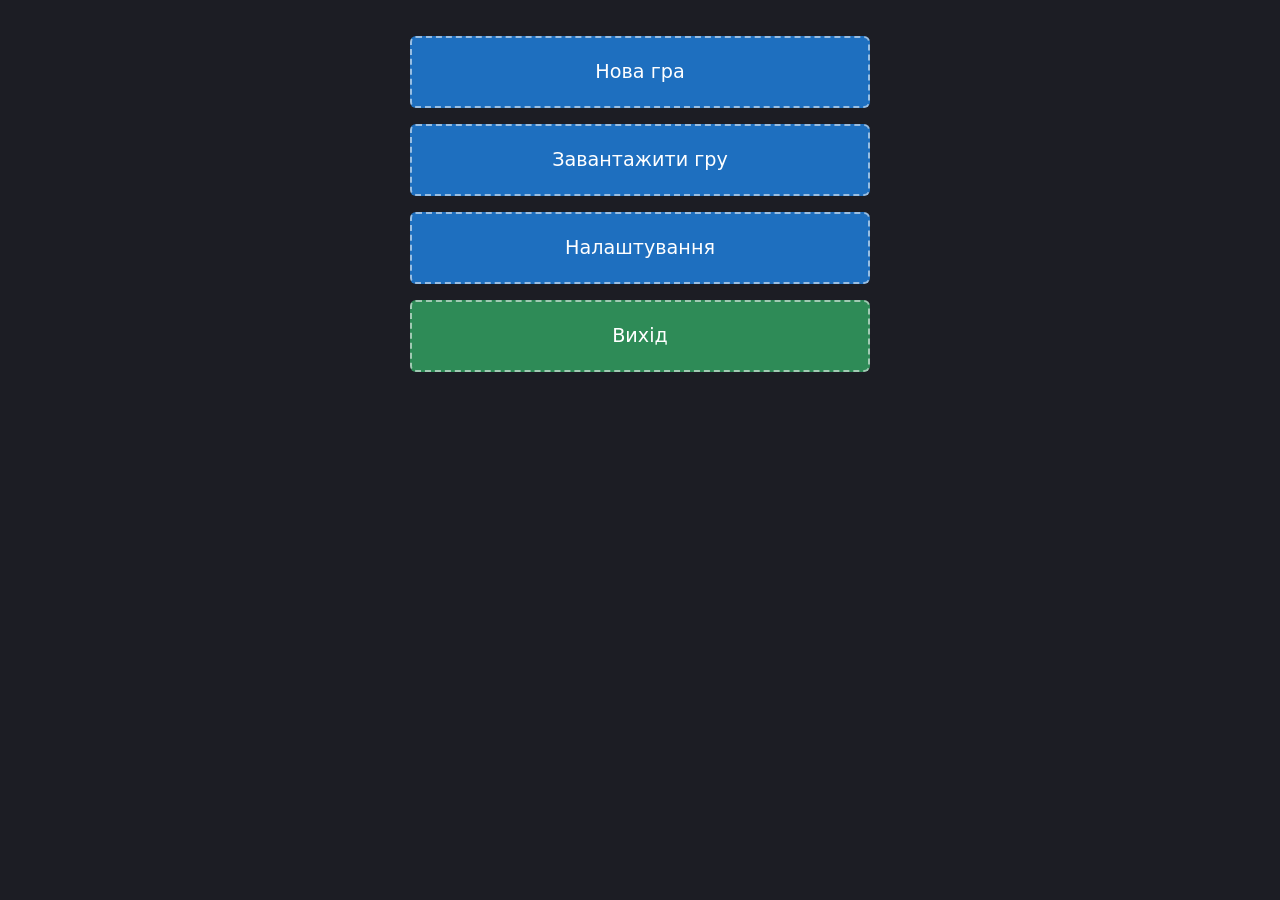
<file: index.html>
<!DOCTYPE html>
<html lang="uk">
<head>
  <meta charset="UTF-8">
  <meta name="viewport" content="width=device-width, initial-scale=1.0, viewport-fit=cover">
  <title>RPG Game — Головне меню</title>
  <link rel="stylesheet" href="assets/css/main.css">
  <meta name="theme-color" content="#1c1d24">
  <link rel="manifest" href="manifest.webmanifest">
  <link rel="icon" type="image/png" href="assets/icons/favicon.png">
  <link rel="apple-touch-icon" href="assets/icons/apple-touch-icon.png">
  <script src="assets/js/pwa.js" defer></script>
</head>
<body data-page="index">

  <main>
    <nav class="menu">
      <a class="wf wf-link" href="pages/new-game.html">Нова гра</a>
      <a class="wf wf-link" href="pages/load.html">Завантажити гру</a>
      <a class="wf wf-link" href="pages/settings.html?from=index">Налаштування</a>
      <!-- Браузер не дозволяє закрити вкладку «силою», тому спершу вікно підтвердження (menu.js) -->
      <button class="wf wf-button" id="exit-btn" type="button">Вихід</button>
    </nav>

    <dialog id="exit-dialog">
      <p id="exit-text">Вийти з гри?</p>
      <div class="dialog-actions" id="exit-actions">
        <button class="wf wf-button" id="exit-yes" type="button">Так, вийти</button>
        <button class="wf wf-link" id="exit-no" type="button">Ні, залишитись</button>
      </div>
    </dialog>
  </main>

  <script src="assets/js/menu.js" defer></script>
</body>
</html>
</file>
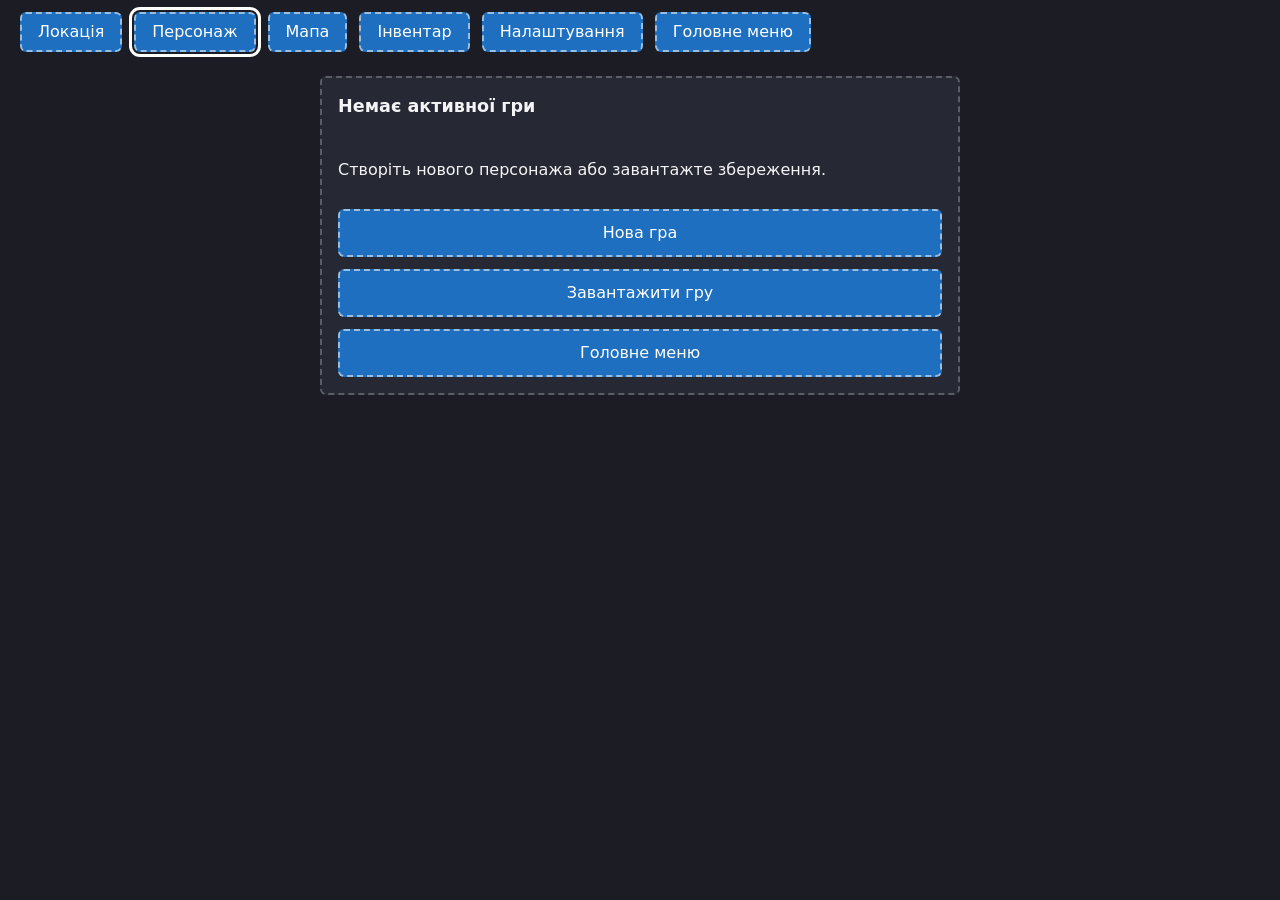
<file: pages/character.html>
<!DOCTYPE html>
<html lang="uk">
<head>
  <meta charset="UTF-8">
  <meta name="viewport" content="width=device-width, initial-scale=1.0, viewport-fit=cover">
  <title>Персонаж</title>
  <link rel="stylesheet" href="../assets/css/main.css">
  <link rel="stylesheet" href="../assets/css/game.css">
  <meta name="theme-color" content="#1c1d24">
  <link rel="manifest" href="../manifest.webmanifest">
  <link rel="icon" type="image/png" href="../assets/icons/favicon.png">
  <link rel="apple-touch-icon" href="../assets/icons/apple-touch-icon.png">
  <script src="../assets/js/pwa.js" defer></script>
</head>
<body data-page="character">

  <header>
    <nav>
      <a class="wf wf-link" href="game.html">Локація</a>
      <a class="wf wf-link" href="character.html" aria-current="page">Персонаж</a>
      <a class="wf wf-link" href="maps.html">Мапа</a>
      <a class="wf wf-link" href="inventory.html">Інвентар</a>
      <a class="wf wf-link" href="settings.html?from=character">Налаштування</a>
      <a class="wf wf-link" href="../index.html">Головне меню</a>
    </nav>
  </header>

  <main>
    <!-- Герої групи: атрибути, характеристики й спорядження кожного окремо -->
    <div class="row member-tabs" id="member-tabs" hidden></div>
    <div class="row">

      <section class="stack" style="flex:0 1 300px">
        <figure class="pic">
          <span id="hero-img" class="hero-sprite" role="img" aria-label="Персонаж"></span>
          <figcaption id="hero-name">Персонаж</figcaption>
        </figure>
        <div class="stats">
          <div class="bar bar-hp" id="hero-hp" data-name="HP"><div class="bar-fill"></div><span class="bar-label">HP</span></div>
          <div class="bar bar-mp" id="hero-mp" data-name="MP"><div class="bar-fill"></div><span class="bar-label">MP</span></div>
          <div class="exp-row">
            <div class="bar bar-exp" id="hero-exp" data-name="EXP"><div class="bar-fill"></div><span class="bar-label">EXP</span></div>
            <div class="bar bar-lvl" id="hero-lvl">LVL 1</div>
          </div>
        </div>
      </section>

      <section class="stack" style="flex:2 1 400px">
        <div class="row">
          <div class="panel stack">
            <h2>Атрибути</h2>
            <div class="stat-list" id="attrs-list"></div>
          </div>
          <div class="panel stack">
            <h2>Характеристики</h2>
            <div class="stat-list" id="stats-list"></div>
          </div>
          <div class="panel stack">
            <h2>Розвиток</h2>
            <div class="stat-list" id="char-info"></div>
          </div>
        </div>

        <div class="panel stack">
          <h2>Спорядження</h2>
          <div class="equip-grid" id="equip-slots"></div>
          <a class="wf wf-link" href="inventory.html">Змінити спорядження</a>
        </div>

        <div class="panel stack">
          <h2>Володіння зброєю та навички</h2>
          <div class="stat-list" id="mastery-list"></div>
        </div>

        <a class="wf wf-link" href="game.html">Назад до локації</a>
      </section>
    </div>
  </main>

  <script src="../assets/js/core.js" defer></script>
  <script src="../assets/js/data/levels.js" defer></script>
  <script src="../assets/js/data/items.js" defer></script>
  <script src="../assets/js/data/classes.js" defer></script>
  <script src="../assets/js/stats.js" defer></script>
  <script src="../assets/js/data/enemies.js" defer></script>
  <script src="../assets/js/data/skills.js" defer></script>
  <script src="../assets/js/quests.js" defer></script>
  <script src="../assets/js/rarity.js" defer></script>
  <script src="../assets/js/save.js" defer></script>
  <script src="../assets/js/character.js" defer></script>
  <script src="../assets/js/party.js" defer></script>
  <script src="../assets/js/battle.js" defer></script>
  <script src="../assets/js/game.js" defer></script>
  <script src="../assets/js/menu.js" defer></script>
</body>
</html>
</file>
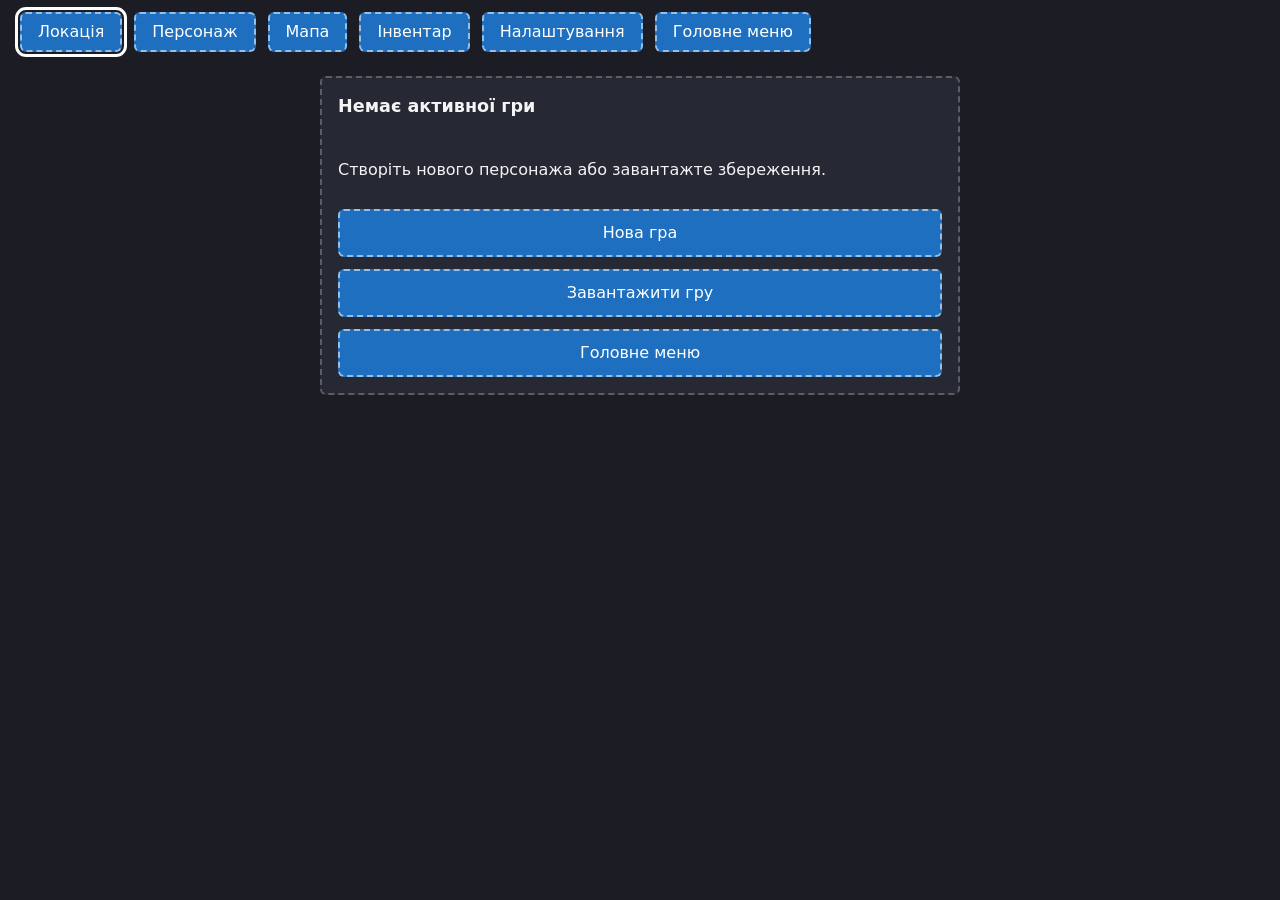
<file: pages/game.html>
<!DOCTYPE html>
<html lang="uk">
<head>
  <meta charset="UTF-8">
  <meta name="viewport" content="width=device-width, initial-scale=1.0, viewport-fit=cover">
  <title>Локація</title>
  <link rel="stylesheet" href="../assets/css/main.css">
  <link rel="stylesheet" href="../assets/css/game.css">
  <meta name="theme-color" content="#1c1d24">
  <link rel="manifest" href="../manifest.webmanifest">
  <link rel="icon" type="image/png" href="../assets/icons/favicon.png">
  <link rel="apple-touch-icon" href="../assets/icons/apple-touch-icon.png">
  <script src="../assets/js/pwa.js" defer></script>
</head>
<body data-page="game">

  <header>
    <nav>
      <a class="wf wf-link" href="game.html" aria-current="page">Локація</a>
      <a class="wf wf-link" href="character.html">Персонаж</a>
      <a class="wf wf-link" href="maps.html">Мапа</a>
      <a class="wf wf-link" href="inventory.html">Інвентар</a>
      <a class="wf wf-link" href="settings.html?from=game">Налаштування</a>
      <a class="wf wf-link" href="../index.html">Головне меню</a>
    </nav>
  </header>

  <main>
    <div class="battle">

      <!-- ЛІВА КОЛОНКА: персонаж -->
      <section class="col" aria-label="Персонаж">
        <figure class="pic portrait">
          <span id="hero-img" class="hero-sprite" role="img" aria-label="Персонаж"></span>
          <figcaption id="hero-name">Персонаж</figcaption>
        </figure>
        <div class="stats">
          <div class="bar bar-hp" id="hero-hp" data-name="HP"><div class="bar-fill"></div><span class="bar-label">HP</span></div>
          <div class="bar bar-mp" id="hero-mp" data-name="MP"><div class="bar-fill"></div><span class="bar-label">MP</span></div>
          <div class="exp-row">
            <div class="bar bar-exp" id="hero-exp" data-name="EXP"><div class="bar-fill"></div><span class="bar-label">EXP</span></div>
            <div class="bar bar-lvl" id="hero-lvl">LVL 1</div>
          </div>
        </div>
        <div class="note" id="regen-info"></div>
        <!-- Напарники групи (game.js → renderPartyList) -->
        <div class="party-list" id="party-list" hidden></div>

        <div class="inv-head">
          <span>Швидкий доступ</span>
          <span id="gold">Золото: 0</span>
        </div>
        <!-- Перші 12 предметів інвентаря; зілля можна випити кліком (game.js) -->
        <div class="slots slots-4" id="quick-slots"></div>

        <a class="wf wf-link" href="inventory.html">Відкрити інвентар</a>
      </section>

      <!-- ЦЕНТР: локація і бій -->
      <section class="col" aria-label="Локація">
        <a class="wf wf-link location" href="maps.html" title="Змінити локацію">
          <strong id="location-name">Локація</strong>
          <span class="loc-desc" id="location-desc"></span>
        </a>

        <!-- Мирні локації (Домівка, Храм, Шинок) — вміст малює game.js -->
        <div class="panel stack place" id="place-panel" hidden></div>

        <!-- Бойові локації -->
        <div class="stack" id="combat-ui" hidden>
          <div class="wf wf-text arena" id="arena" aria-live="polite"></div>

          <ol class="log" id="battle-log" aria-label="Журнал бою"></ol>

          <!-- Чию чергу дій налаштовуємо (якщо в групі кілька героїв) -->
          <div class="row member-tabs" id="queue-member" hidden></div>
          <div class="queue-head">
            <span>Черга дій (повторюється, поки триває бій)</span>
            <span id="weapon-info"></span>
          </div>
          <div class="queue" id="queue"></div>

          <div class="row actions">
            <button class="wf wf-button" id="start-btn" type="button">Почати бій</button>
            <button class="wf wf-link" id="reroll-btn" type="button">Шукати іншого ворога</button>
          </div>
        </div>

        <button class="wf wf-button wf-secondary" id="save-btn" type="button">Зберегти гру</button>
        <div class="msg" id="msg" role="status" hidden></div>
      </section>

      <!-- ПРАВА КОЛОНКА: ворог (лише в бойових локаціях) -->
      <section class="col" aria-label="Ворог" id="enemy-col" hidden>
        <figure class="pic portrait">
          <span id="enemy-img" class="hero-sprite" role="img" aria-label="Ворог"></span>
          <figcaption id="enemy-name">Ворог</figcaption>
        </figure>
        <div class="stats">
          <div class="bar bar-hp" id="enemy-hp" data-name="HP"><div class="bar-fill"></div><span class="bar-label">HP</span></div>
          <div class="bar bar-mp" id="enemy-mp" data-name="MP"><div class="bar-fill"></div><span class="bar-label">MP</span></div>
        </div>
        <!-- Якщо ворогів кілька — список з HP / MP кожного -->
        <div class="party-list" id="enemy-list" hidden></div>
      </section>

    </div>
  </main>

  <script src="../assets/js/core.js" defer></script>
  <script src="../assets/js/data/levels.js" defer></script>
  <script src="../assets/js/data/items.js" defer></script>
  <script src="../assets/js/data/classes.js" defer></script>
  <script src="../assets/js/stats.js" defer></script>
  <script src="../assets/js/data/enemies.js" defer></script>
  <script src="../assets/js/data/skills.js" defer></script>
  <script src="../assets/js/quests.js" defer></script>
  <script src="../assets/js/rarity.js" defer></script>
  <script src="../assets/js/save.js" defer></script>
  <script src="../assets/js/character.js" defer></script>
  <script src="../assets/js/party.js" defer></script>
  <script src="../assets/js/battle.js" defer></script>
  <script src="../assets/js/game.js" defer></script>
  <script src="../assets/js/menu.js" defer></script>
</body>
</html>
</file>
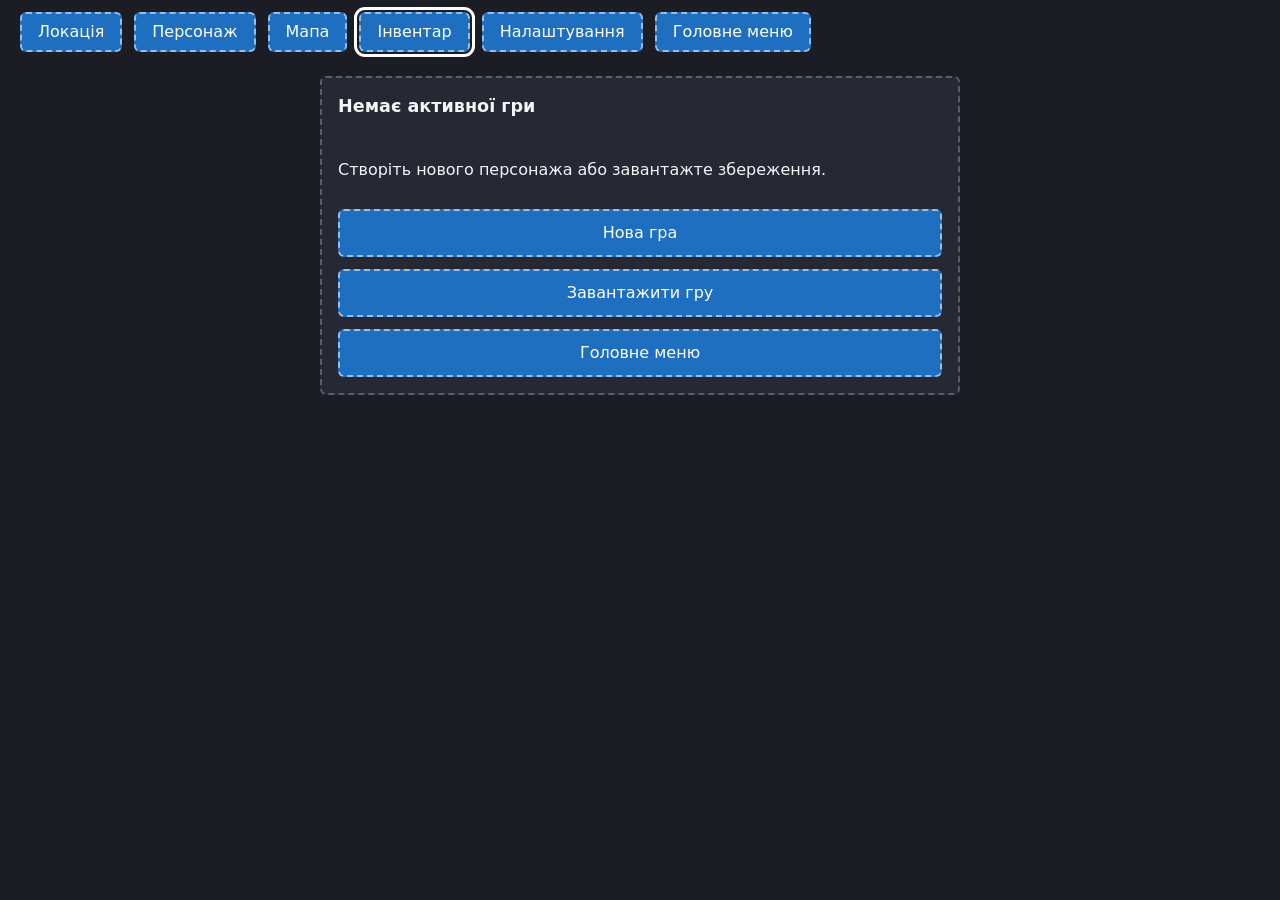
<file: pages/inventory.html>
<!DOCTYPE html>
<html lang="uk">
<head>
  <meta charset="UTF-8">
  <meta name="viewport" content="width=device-width, initial-scale=1.0, viewport-fit=cover">
  <title>Інвентар</title>
  <link rel="stylesheet" href="../assets/css/main.css">
  <link rel="stylesheet" href="../assets/css/game.css">
  <meta name="theme-color" content="#1c1d24">
  <link rel="manifest" href="../manifest.webmanifest">
  <link rel="icon" type="image/png" href="../assets/icons/favicon.png">
  <link rel="apple-touch-icon" href="../assets/icons/apple-touch-icon.png">
  <script src="../assets/js/pwa.js" defer></script>
</head>
<body data-page="inventory">

  <header>
    <nav>
      <a class="wf wf-link" href="game.html">Локація</a>
      <a class="wf wf-link" href="character.html">Персонаж</a>
      <a class="wf wf-link" href="maps.html">Мапа</a>
      <a class="wf wf-link" href="inventory.html" aria-current="page">Інвентар</a>
      <a class="wf wf-link" href="settings.html?from=inventory">Налаштування</a>
      <a class="wf wf-link" href="../index.html">Головне меню</a>
    </nav>
  </header>

  <main>
    <!-- Герої групи: у кожного своє спорядження, інвентар і скриня — спільні -->
    <div class="row member-tabs" id="member-tabs" hidden></div>
    <div class="row">

      <section class="panel stack" style="flex:1 1 280px">
        <h2 id="equip-title">Спорядження</h2>
        <div class="stack" id="equip-list"></div>
      </section>

      <section class="stack" style="flex:2 1 460px">
        <div class="panel stack">
          <div class="inv-head">
            <h2>Предмети</h2>
            <span id="gold">Золото: 0</span>
          </div>
          <div class="slots slots-12" id="item-grid"></div>
        </div>

        <div class="panel stack">
          <div class="inv-head">
            <h2>Скриня в Домівці</h2>
            <span id="chest-note"></span>
          </div>
          <div class="slots slots-12" id="chest-grid"></div>
        </div>

        <div class="wf wf-text item-desc" id="item-desc" aria-live="polite"></div>

        <div class="row inv-actions">
          <button class="wf wf-button" id="btn-equip" type="button" disabled>Вдягнути</button>
          <button class="wf wf-button" id="btn-unequip" type="button" disabled>Зняти</button>
          <button class="wf wf-button" id="btn-use" type="button" disabled>Використати</button>
          <button class="wf wf-secondary" id="btn-to-chest" type="button" disabled>У скриню</button>
          <button class="wf wf-secondary" id="btn-from-chest" type="button" disabled>Забрати зі скрині</button>
          <button class="wf wf-danger" id="btn-drop" type="button" disabled>Викинути</button>
        </div>
        <div class="msg" id="msg" role="status" hidden></div>

        <a class="wf wf-link" href="game.html">Назад до локації</a>
      </section>
    </div>
  </main>

  <script src="../assets/js/core.js" defer></script>
  <script src="../assets/js/data/levels.js" defer></script>
  <script src="../assets/js/data/items.js" defer></script>
  <script src="../assets/js/data/classes.js" defer></script>
  <script src="../assets/js/stats.js" defer></script>
  <script src="../assets/js/data/enemies.js" defer></script>
  <script src="../assets/js/data/skills.js" defer></script>
  <script src="../assets/js/quests.js" defer></script>
  <script src="../assets/js/rarity.js" defer></script>
  <script src="../assets/js/save.js" defer></script>
  <script src="../assets/js/character.js" defer></script>
  <script src="../assets/js/party.js" defer></script>
  <script src="../assets/js/battle.js" defer></script>
  <script src="../assets/js/game.js" defer></script>
  <script src="../assets/js/menu.js" defer></script>
</body>
</html>
</file>
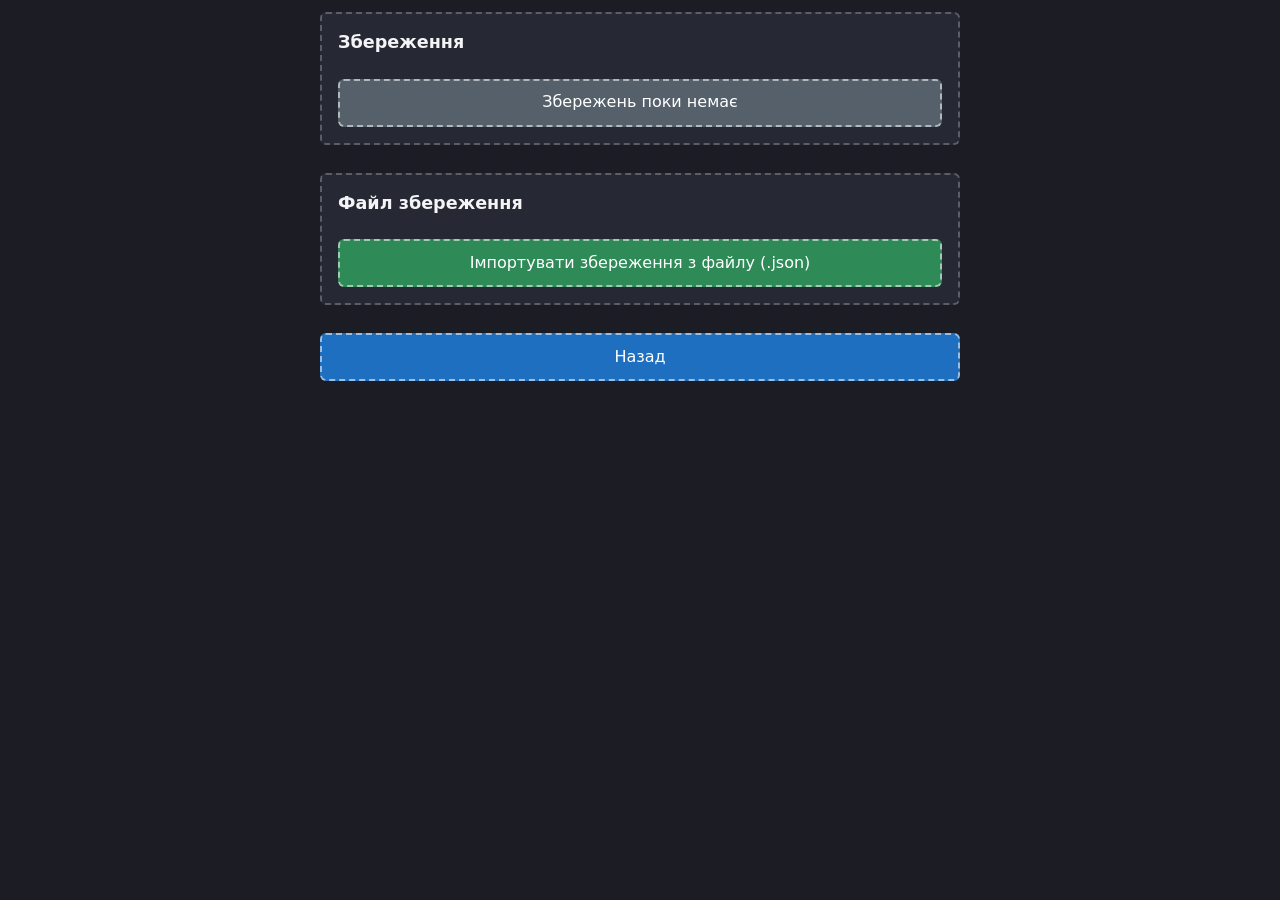
<file: pages/load.html>
<!DOCTYPE html>
<html lang="uk">
<head>
  <meta charset="UTF-8">
  <meta name="viewport" content="width=device-width, initial-scale=1.0, viewport-fit=cover">
  <title>Завантажити гру</title>
  <link rel="stylesheet" href="../assets/css/main.css">
  <meta name="theme-color" content="#1c1d24">
  <link rel="manifest" href="../manifest.webmanifest">
  <link rel="icon" type="image/png" href="../assets/icons/favicon.png">
  <link rel="apple-touch-icon" href="../assets/icons/apple-touch-icon.png">
  <script src="../assets/js/pwa.js" defer></script>
</head>
<body data-page="load">

  <main>
    <div class="narrow stack">

      <div class="panel stack">
        <h2>Збереження</h2>
        <div class="stack" id="save-list">
          <div class="wf wf-text">Завантаження списку…</div>
        </div>
      </div>

      <div class="panel stack">
        <h2>Файл збереження</h2>
        <button class="wf wf-button" id="import-btn" type="button">Імпортувати збереження з файлу (.json)</button>
      </div>
      <div class="msg" id="msg" role="status" hidden></div>

      <a class="wf wf-link" href="../index.html" data-back>Назад</a>
    </div>
  </main>

  <script src="../assets/js/core.js" defer></script>
  <script src="../assets/js/data/levels.js" defer></script>
  <script src="../assets/js/data/items.js" defer></script>
  <script src="../assets/js/data/classes.js" defer></script>
  <script src="../assets/js/stats.js" defer></script>
  <script src="../assets/js/data/enemies.js" defer></script>
  <script src="../assets/js/data/skills.js" defer></script>
  <script src="../assets/js/quests.js" defer></script>
  <script src="../assets/js/rarity.js" defer></script>
  <script src="../assets/js/save.js" defer></script>
  <script src="../assets/js/character.js" defer></script>
  <script src="../assets/js/party.js" defer></script>
  <script src="../assets/js/battle.js" defer></script>
  <script src="../assets/js/game.js" defer></script>
  <script src="../assets/js/menu.js" defer></script>
</body>
</html>
</file>
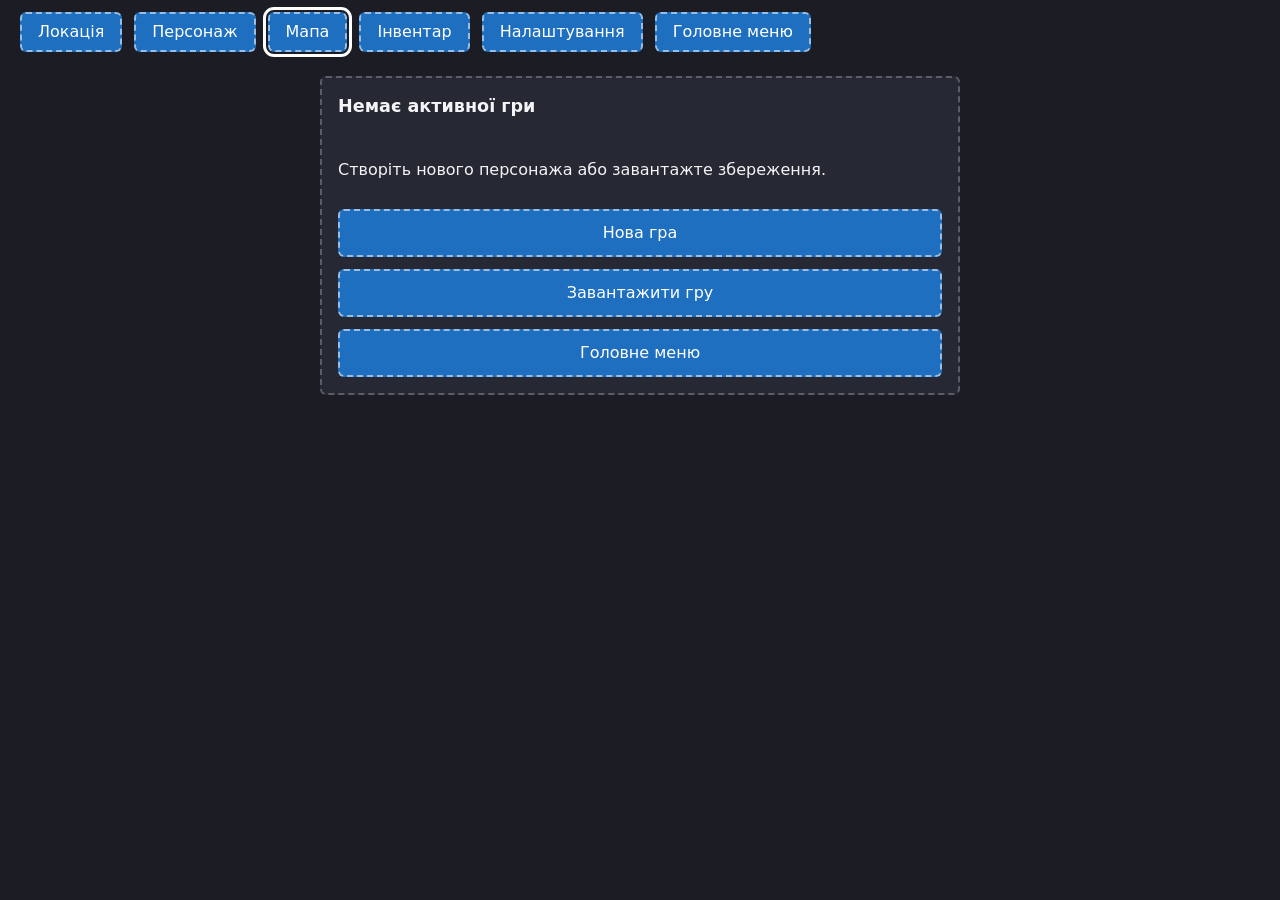
<file: pages/maps.html>
<!DOCTYPE html>
<html lang="uk">
<head>
  <meta charset="UTF-8">
  <meta name="viewport" content="width=device-width, initial-scale=1.0, viewport-fit=cover">
  <title>Мапа</title>
  <link rel="stylesheet" href="../assets/css/main.css">
  <link rel="stylesheet" href="../assets/css/game.css">
  <meta name="theme-color" content="#1c1d24">
  <link rel="manifest" href="../manifest.webmanifest">
  <link rel="icon" type="image/png" href="../assets/icons/favicon.png">
  <link rel="apple-touch-icon" href="../assets/icons/apple-touch-icon.png">
  <script src="../assets/js/pwa.js" defer></script>
</head>
<body data-page="maps">

  <header>
    <nav>
      <a class="wf wf-link" href="game.html">Локація</a>
      <a class="wf wf-link" href="character.html">Персонаж</a>
      <a class="wf wf-link" href="maps.html" aria-current="page">Мапа</a>
      <a class="wf wf-link" href="inventory.html">Інвентар</a>
      <a class="wf wf-link" href="settings.html?from=maps">Налаштування</a>
      <a class="wf wf-link" href="../index.html">Головне меню</a>
    </nav>
  </header>

  <main>
    <div class="stack">
      <div class="panel stack">
        <h2>Мапа світу</h2>
        <!-- Зони локацій і фігурка героя малюються поверх картинки (game.js → WORLD_MAP) -->
        <div class="world-map" id="world-map">
          <img class="map-img" src="../assets/images/map_world.webp" alt="Мапа світу" width="1586" height="992">
        </div>
        <p class="note">Наведіть на місце на мапі, щоб побачити опис. Клік — обрати, подвійний клік — перейти. Місто можна обрати по районах.</p>
      </div>
      <div class="panel stack">
        <h2>Локації</h2>
        <div class="loc-grid" id="loc-list"></div>
      </div>
      <div class="panel stack" id="loc-details" aria-live="polite"></div>
      <a class="wf wf-link" href="game.html">Назад до локації</a>
    </div>
  </main>

  <script src="../assets/js/core.js" defer></script>
  <script src="../assets/js/data/levels.js" defer></script>
  <script src="../assets/js/data/items.js" defer></script>
  <script src="../assets/js/data/classes.js" defer></script>
  <script src="../assets/js/stats.js" defer></script>
  <script src="../assets/js/data/enemies.js" defer></script>
  <script src="../assets/js/data/skills.js" defer></script>
  <script src="../assets/js/quests.js" defer></script>
  <script src="../assets/js/rarity.js" defer></script>
  <script src="../assets/js/save.js" defer></script>
  <script src="../assets/js/character.js" defer></script>
  <script src="../assets/js/party.js" defer></script>
  <script src="../assets/js/battle.js" defer></script>
  <script src="../assets/js/game.js" defer></script>
  <script src="../assets/js/menu.js" defer></script>
</body>
</html>
</file>
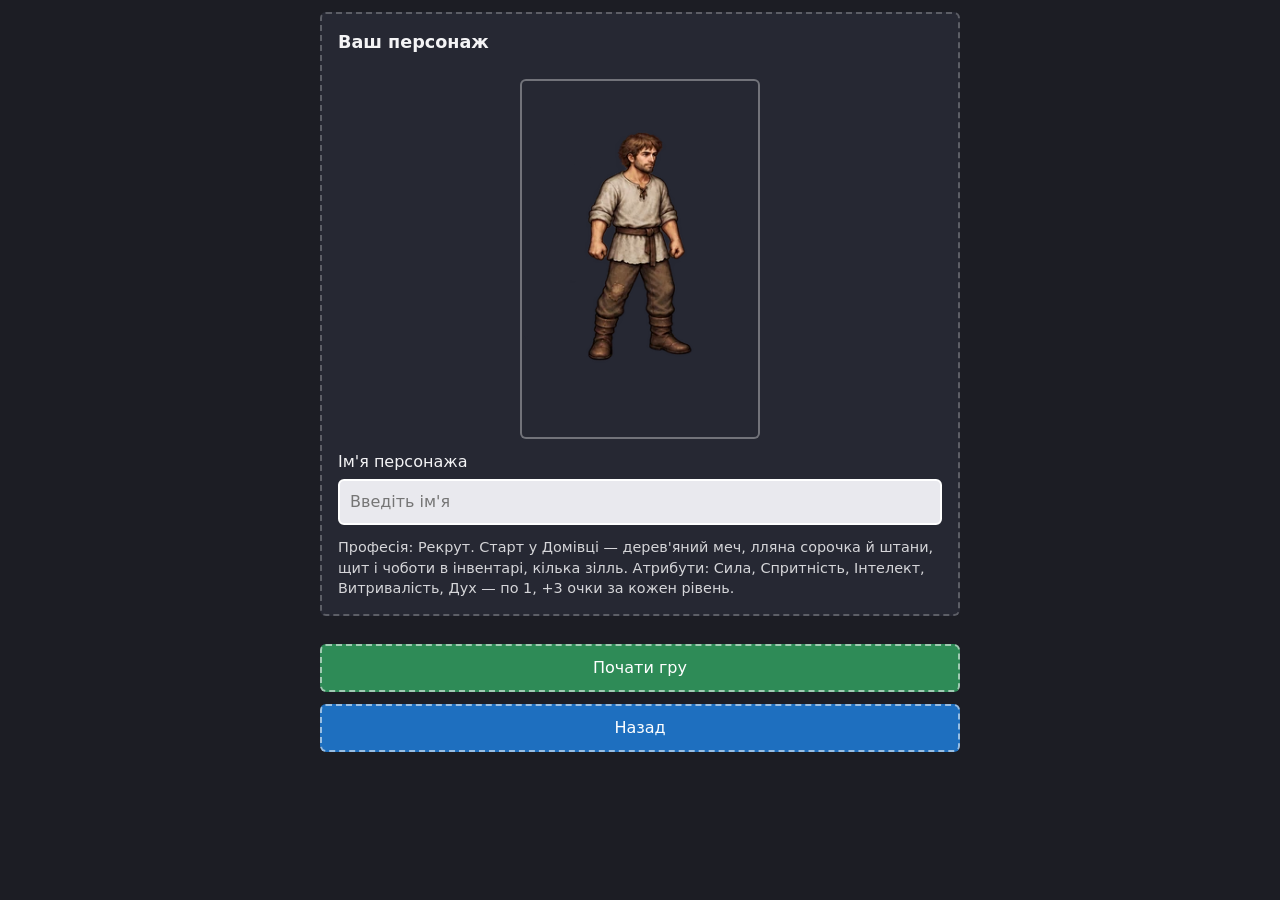
<file: pages/new-game.html>
<!DOCTYPE html>
<html lang="uk">
<head>
  <meta charset="UTF-8">
  <meta name="viewport" content="width=device-width, initial-scale=1.0, viewport-fit=cover">
  <title>Нова гра</title>
  <link rel="stylesheet" href="../assets/css/main.css">
  <meta name="theme-color" content="#1c1d24">
  <link rel="manifest" href="../manifest.webmanifest">
  <link rel="icon" type="image/png" href="../assets/icons/favicon.png">
  <link rel="apple-touch-icon" href="../assets/icons/apple-touch-icon.png">
  <script src="../assets/js/pwa.js" defer></script>
</head>
<body data-page="new-game">

  <main>
    <form class="narrow stack" id="new-game-form" autocomplete="off">

      <div class="panel stack">
        <h2>Ваш персонаж</h2>
        <figure class="pic" style="max-width:240px; margin:0 auto">
          <span class="hero-sprite" role="img" aria-label="Персонаж" style="background-image:url('../assets/images/Heroes_start.webp'); background-size:301.5625% 200.78125%; background-position:0% 0%"></span>
        </figure>
        <label class="field">
          Ім'я персонажа
          <input type="text" name="name" maxlength="20" required placeholder="Введіть ім'я">
        </label>
        <p class="note">Професія: Рекрут. Старт у Домівці — дерев'яний меч, лляна сорочка й штани, щит і чоботи в інвентарі, кілька зілль. Атрибути: Сила, Спритність, Інтелект, Витривалість, Дух — по 1, +3 очки за кожен рівень.</p>
      </div>

      <button class="wf wf-button" type="submit">Почати гру</button>
      <div class="msg" id="msg" role="status" hidden></div>

      <a class="wf wf-link" href="../index.html" data-back>Назад</a>
    </form>
  </main>

  <script src="../assets/js/core.js" defer></script>
  <script src="../assets/js/data/levels.js" defer></script>
  <script src="../assets/js/data/items.js" defer></script>
  <script src="../assets/js/data/classes.js" defer></script>
  <script src="../assets/js/stats.js" defer></script>
  <script src="../assets/js/data/enemies.js" defer></script>
  <script src="../assets/js/data/skills.js" defer></script>
  <script src="../assets/js/quests.js" defer></script>
  <script src="../assets/js/rarity.js" defer></script>
  <script src="../assets/js/save.js" defer></script>
  <script src="../assets/js/character.js" defer></script>
  <script src="../assets/js/party.js" defer></script>
  <script src="../assets/js/battle.js" defer></script>
  <script src="../assets/js/game.js" defer></script>
  <script src="../assets/js/menu.js" defer></script>
</body>
</html>
</file>
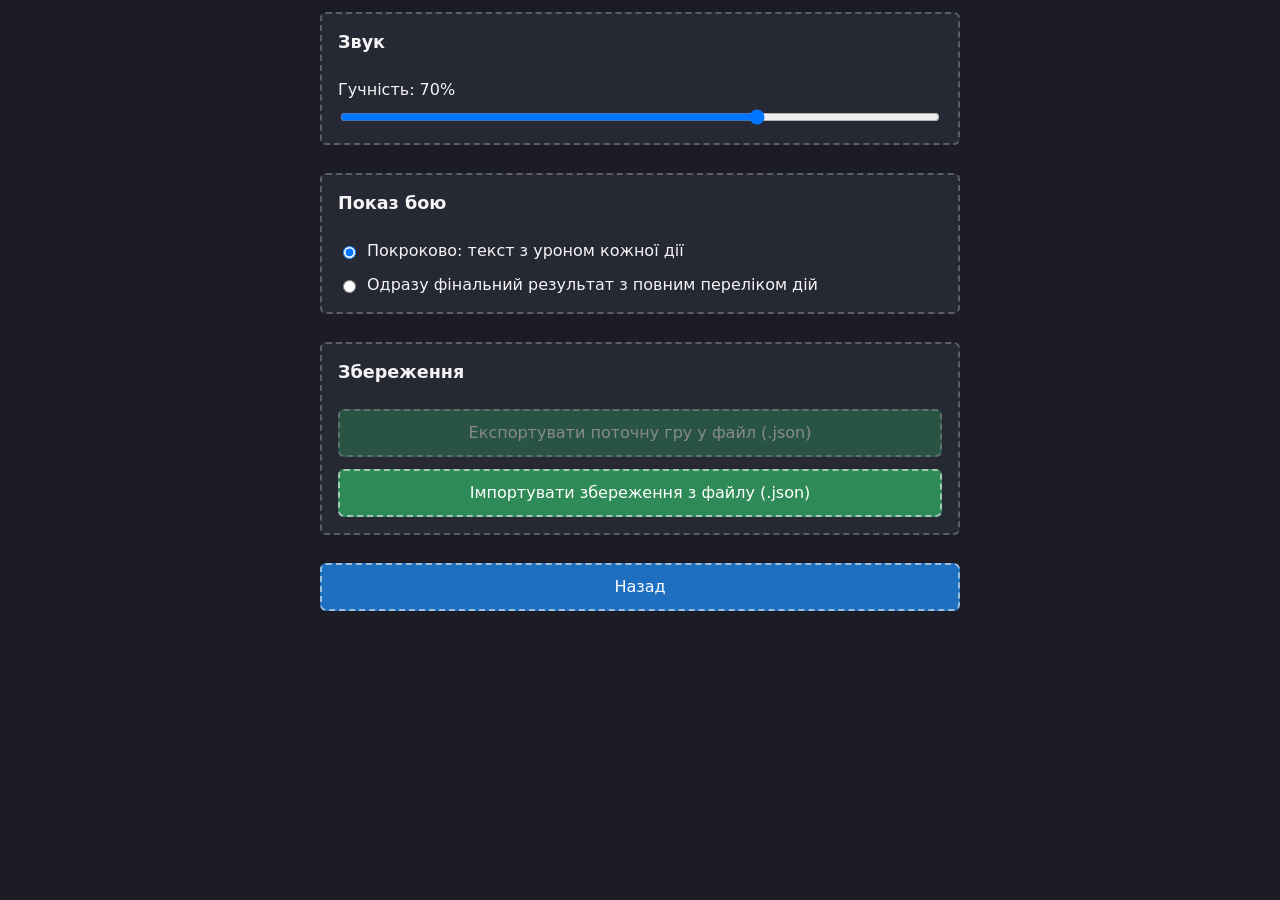
<file: pages/settings.html>
<!DOCTYPE html>
<html lang="uk">
<head>
  <meta charset="UTF-8">
  <meta name="viewport" content="width=device-width, initial-scale=1.0, viewport-fit=cover">
  <title>Налаштування</title>
  <link rel="stylesheet" href="../assets/css/main.css">
  <meta name="theme-color" content="#1c1d24">
  <link rel="manifest" href="../manifest.webmanifest">
  <link rel="icon" type="image/png" href="../assets/icons/favicon.png">
  <link rel="apple-touch-icon" href="../assets/icons/apple-touch-icon.png">
  <script src="../assets/js/pwa.js" defer></script>
</head>
<body data-page="settings">

  <main>
    <div class="narrow stack">
      
      <div class="panel stack">
        <h2>Звук</h2>
        <label class="field">
          <span>Гучність: <span id="volume-value">70%</span></span>
          <input type="range" id="volume" min="0" max="100" value="70">
        </label>
      </div>
      
      <div class="panel stack">
        <h2>Показ бою</h2>
        <label class="choice"><input type="radio" name="battle-mode" value="stepByStep" checked> Покроково: текст з уроном кожної дії</label>
        <label class="choice"><input type="radio" name="battle-mode" value="result"> Одразу фінальний результат з повним переліком дій</label>
      </div>

      <div class="panel stack">
        <h2>Збереження</h2>
        <button class="wf wf-button" id="export-btn" type="button">Експортувати поточну гру у файл (.json)</button>
        <button class="wf wf-button" id="import-btn" type="button">Імпортувати збереження з файлу (.json)</button>
      </div>
      <div class="msg" id="msg" role="status" hidden></div>

      <a class="wf wf-link" href="../index.html" data-back>Назад</a>
    </div>
  </main>

  <script src="../assets/js/core.js" defer></script>
  <script src="../assets/js/data/levels.js" defer></script>
  <script src="../assets/js/data/items.js" defer></script>
  <script src="../assets/js/data/classes.js" defer></script>
  <script src="../assets/js/stats.js" defer></script>
  <script src="../assets/js/data/enemies.js" defer></script>
  <script src="../assets/js/data/skills.js" defer></script>
  <script src="../assets/js/quests.js" defer></script>
  <script src="../assets/js/rarity.js" defer></script>
  <script src="../assets/js/save.js" defer></script>
  <script src="../assets/js/character.js" defer></script>
  <script src="../assets/js/party.js" defer></script>
  <script src="../assets/js/battle.js" defer></script>
  <script src="../assets/js/game.js" defer></script>
  <script src="../assets/js/menu.js" defer></script>
</body>
</html>
</file>
<file: assets/css/main.css>
/* =====================================================================
   main.css — спільні стилі для ВСІХ сторінок
   Кольори блоків:
     фіолетовий — зображення         зелений  — кнопка (дія)
     синій      — посилання-перехід  сірий    — текст / інформація
     коричневий — слот інвентаря     червоний / синій / жовтий — HP / MP / EXP
   ===================================================================== */

:root {
  --bg: #1c1d24;
  --panel: #262833;
  --text: #f4f4f6;

  --c-image:  #6b4fa0;
  --c-button: #2e8b57;
  --c-link:   #1e6fbf;
  --c-text:   #55606b;
  --c-slot:   #8a5a2b;
  --c-locked: #3a3d46;

  --c-hp:  #c0392b;
  --c-mp:  #2f5fd0;
  --c-exp: #d4a017;
  --c-lvl: #1f8f8f;
}

* { box-sizing: border-box; }

body {
  margin: 0;
  min-height: 100vh;
  display: flex;
  flex-direction: column;          /* header, main, footer — один під одним */
  background: var(--bg);
  color: var(--text);
  font-family: system-ui, "Segoe UI", Roboto, sans-serif;
  line-height: 1.4;
}

header, main, footer {
  width: 100%;
  max-width: 1400px;
  margin: 0 auto;
  padding: 12px 20px;
}
main { flex: 1; }


/* ---------- Базовий «каркасний» блок ---------- */
.wf {
  display: flex;
  flex-direction: column;
  align-items: center;
  justify-content: center;
  gap: 4px;
  min-height: 48px;
  padding: 10px 14px;
  border: 2px dashed rgba(255, 255, 255, .55);
  border-radius: 6px;
  color: #fff;
  font: inherit;
  text-align: center;
  text-decoration: none;
}
.wf .hint { font-size: .8rem; opacity: .8; }

.wf-image  { background: var(--c-image); }
.wf-button { background: var(--c-button); }
.wf-link   { background: var(--c-link); }
.wf-text   { background: var(--c-text); }
.wf-slot   { background: var(--c-slot); }
.wf-locked { background: var(--c-locked); opacity: .7; cursor: not-allowed; }

a.wf, button.wf { cursor: pointer; }
a.wf:hover, button.wf:hover { filter: brightness(1.2); }
a.wf:focus-visible, button.wf:focus-visible,
input:focus-visible { outline: 3px solid #fff; outline-offset: 2px; }
.wf-locked:hover { filter: none; }

/* ---------- Навігація ---------- */
nav { display: flex; flex-wrap: wrap; gap: 12px; }
nav a.wf { min-height: 40px; padding: 6px 16px; }
nav a[aria-current="page"] { outline: 3px solid #fff; outline-offset: 2px; }

/* ---------- Головне меню ---------- */
.menu {
  flex-direction: column;
  max-width: 460px;
  margin: 24px auto;
  gap: 16px;
}
.menu .wf { width: 100%; min-height: 72px; font-size: 1.2rem; }

/* ---------- Панелі та форми ---------- */
.panel {
  background: var(--panel);
  border: 2px dashed rgba(255, 255, 255, .25);
  border-radius: 6px;
  padding: 16px;
  margin-bottom: 16px;
}
.panel h2 { margin: 0 0 12px; font-size: 1.1rem; }
.stack { display: flex; flex-direction: column; gap: 12px; }
.row   { display: flex; flex-wrap: wrap; gap: 12px; align-items: stretch; }
.row > * { flex: 1 1 200px; }
.narrow { max-width: 640px; margin: 0 auto; }

.field { display: flex; flex-direction: column; gap: 6px; text-align: left; }
.field input[type="text"] {
  padding: 10px;
  font: inherit;
  color: #111;
  background: #e9e9ee;
  border: 2px solid #fff;
  border-radius: 6px;
}
.choice { display: flex; gap: 8px; align-items: center; }

/* ---------- Діалог підтвердження ---------- */
dialog {
  padding: 20px;
  color: var(--text);
  background: var(--panel);
  border: 2px dashed #fff;
  border-radius: 8px;
}
dialog::backdrop { background: rgba(0, 0, 0, .6); }
.dialog-actions { display: flex; gap: 12px; margin-top: 16px; }
.dialog-actions .wf { flex: 1; }

/* ---------- Смужки HP / MP / EXP ---------- */
.bar {
  position: relative;
  min-height: 30px;
  background: rgba(0, 0, 0, .45);
  border: 2px dashed rgba(255, 255, 255, .55);
  border-radius: 6px;
  overflow: hidden;
}
.bar-fill {
  position: absolute;
  inset: 0 auto 0 0;
  width: var(--value, 100%);      /* ширину задає game.js через setBar() */
}
.bar-label {
  position: relative;
  display: block;
  padding: 4px 8px;
  text-align: center;
  font-size: .9rem;
  font-weight: 600;
  text-shadow: 0 1px 2px #000;
}
.bar-hp  .bar-fill { background: var(--c-hp); }
.bar-mp  .bar-fill { background: var(--c-mp); }
.bar-exp .bar-fill { background: var(--c-exp); }
.bar-lvl { background: var(--c-lvl); }

/* ---------- Сітка слотів ---------- */
.slots { display: grid; gap: 8px; }
.slots-4 { grid-template-columns: repeat(4, 1fr); }
.slots-6 { grid-template-columns: repeat(6, 1fr); }
/* Інвентар і сундук: комірки вдвічі менші (12 в ряд замість 6) */
.slots-12 { grid-template-columns: repeat(12, 1fr); gap: 4px; }
.slots .wf { aspect-ratio: 1; min-height: 0; padding: 4px; font-size: .75rem; }
.slots-12 .wf { padding: 2px; font-size: .6rem; border-width: 1px; }
.rarity-rare { box-shadow: inset 0 0 0 2px #c58bff; background: #6b3f8f; }

@media (max-width: 700px) {
  header, main, footer { padding: 10px 12px; }
  .slots-6 { grid-template-columns: repeat(4, 1fr); }
  .slots-12 { grid-template-columns: repeat(6, 1fr); }
}
@media (min-width: 701px) and (max-width: 1100px) {
  .slots-12 { grid-template-columns: repeat(8, 1fr); }
}

/* ---------- Справжні зображення (герой, ворог) ----------
   Рамка-«картка»: картинка 2:3 на весь блок, підпис (ім'я) внизу поверх неї */
.pic {
  position: relative;
  margin: 0;
  width: 100%;
  aspect-ratio: 2 / 3;
  border: 2px solid rgba(255, 255, 255, .35);
  border-radius: 6px;
  overflow: hidden;
  background: var(--panel);
}
.pic img {
  display: block;
  width: 100%;
  height: 100%;
  object-fit: cover;
}
.pic figcaption {
  position: absolute;
  inset: auto 0 0 0;
  padding: 8px;
  text-align: center;
  font-weight: 700;
  background: rgba(0, 0, 0, .55);
}

/* ---------- Кнопки: додаткові стани ---------- */
.wf-danger    { background: #a33a2c; }
.wf-secondary { background: #3c6e57; }
button.wf:disabled {
  opacity: .45;
  cursor: not-allowed;
  filter: none;
}
.slot-empty  { opacity: .35; }
.slot-usable { outline: 2px solid rgba(255, 255, 255, .35); }
.is-selected { outline: 3px solid #ffd54a; outline-offset: 1px; }
[hidden] { display: none !important; }

/* ---------- Повідомлення ---------- */
.msg {
  padding: 10px 14px;
  border-radius: 6px;
  background: #2e5d46;
  border: 1px solid rgba(255, 255, 255, .3);
}
.msg-error { background: #7a2b22; }
.note { margin: 0; font-size: .9rem; opacity: .85; }

/* ---------- Список збережень ---------- */
.save-row { display: flex; gap: 8px; }
.save-row .save-load { flex: 1; align-items: flex-start; text-align: left; }
.save-row .save-del  { flex: 0 0 auto; }
.save-date { font-size: .85rem; opacity: .85; }

/* Довгі назви предметів не вилазять за межі слота */
.slots .wf { min-width: 0; overflow: hidden; overflow-wrap: anywhere; line-height: 1.2; }
.slots button.wf:disabled { opacity: .8; cursor: default; }

/* ---------- Іконки предметів (спрайт-листи assets/img/items/*.webp, клітинка 128×128) ---------- */
.slots .wf { position: relative; }
.slots .wf.has-icon { padding: 0; overflow: hidden; }
.item-icon {
  display: block;
  width: 100%;
  height: 100%;
  object-fit: contain;
}
.item-qty {
  position: absolute;
  right: 3px;
  bottom: 1px;
  font-size: .72rem;
  font-weight: 700;
  line-height: 1;
  text-shadow: 0 0 2px #000, 0 1px 2px #000;
}
.slots-12 .item-qty { font-size: .62rem; }
.item-name { padding: 2px; }
.mini-icon  { width: 28px; height: 28px; flex: 0 0 28px; border-radius: 3px; }
.equip-icon { width: 36px; height: 36px; border-radius: 3px; }
.desc-icon  { width: 64px; height: 64px; border-radius: 4px; }

/* =====================================================================
   ТЕЛЕФОНИ ТА ПЛАНШЕТИ (game_00006)
   ===================================================================== */

/* Без затримки й подвійного-тапу-зуму на кнопках, без синього спалаху */
a, button, input, label { touch-action: manipulation; -webkit-tap-highlight-color: transparent; }

/* Висота екрана на мобільних з урахуванням панелі браузера */
body { min-height: 100dvh; }

/* Вирізи екрана (камера) у повноекранному режимі застосунку */
header, main, footer {
  padding-left:  max(20px, env(safe-area-inset-left));
  padding-right: max(20px, env(safe-area-inset-right));
}

/* На сенсорних екранах :hover «залипає» після дотику — замінюємо на :active */
@media (hover: none) {
  a.wf:hover, button.wf:hover { filter: none; }
  a.wf:active, button.wf:active { filter: brightness(1.25); transform: scale(.98); }
}

dialog { max-width: calc(100vw - 32px); }

@media (max-width: 700px) {
  header, main, footer {
    padding: 8px max(12px, env(safe-area-inset-right)) 8px max(12px, env(safe-area-inset-left));
  }

  /* Навігація: компактна сітка по 3 кнопки в ряд замість 6 рядків */
  header nav { display: grid; grid-template-columns: repeat(3, 1fr); gap: 6px; }
  header nav a.wf { min-height: 40px; padding: 4px 6px; font-size: .85rem; }

  .menu { margin: 12px auto; }
  .menu .wf { min-height: 64px; }

  .panel { padding: 12px; }
  .row > * { flex-basis: 140px; }

  /* Підписи кількості в дрібних слотах — читабельні */
  .slots-12 .wf { font-size: .7rem; }
  .slots-12 .item-qty { font-size: .7rem; }

  .dialog-actions { flex-direction: column; }
}

/* ---------- Рідкість зброї та броні (rarity.js) ---------- */
.rarity-broken    { box-shadow: inset 0 0 0 2px #7d7d7d; }
.rarity-common    { box-shadow: inset 0 0 0 1px rgba(232, 232, 232, .45); }
.rarity-magic     { box-shadow: inset 0 0 0 2px #4f8dff, 0 0 6px rgba(79, 141, 255, .45); }
.rarity-epic      { box-shadow: inset 0 0 0 2px #b265ff, 0 0 8px rgba(178, 101, 255, .55); }
.rarity-legendary { box-shadow: inset 0 0 0 2px #ff9d2e, 0 0 10px rgba(255, 157, 46, .7); }
.rt-broken    { color: #a3a3a3; }
.rt-common    { color: #f0f0f0; }
.rt-magic     { color: #6ea2ff; }
.rt-epic      { color: #c58bff; }
.rt-legendary { color: #ffb04d; text-shadow: 0 0 6px rgba(255, 157, 46, .5); }

/* ---------- Спрайт-листи: іконки предметів і герой ---------- */
.sprite-icon { display: inline-block; flex: 0 0 auto; background-repeat: no-repeat; }
.item-icon.sprite-icon { display: block; }
.ri-broken { filter: grayscale(1) brightness(.75); }          /* зламана річ — сіра */
.hero-sprite {
  position: absolute;
  left: 0;
  top: 50%;
  width: 100%;
  aspect-ratio: 1 / 1;
  transform: translateY(-55%);
  background-repeat: no-repeat;
}

/* Герой з шарів («паперова лялька», data/classes.js → heroDoll) */
.doll-layer { position: absolute; background-repeat: no-repeat; pointer-events: none; }
.doll-base  { inset: 0; }

/* ---------- Заглушки для предметів без картинки ---------- */
.item-ph {
  display: flex;
  align-items: center;
  justify-content: center;
  width: 100%;
  height: 100%;
  padding: 3px;
  text-align: center;
  font-size: .62rem;
  line-height: 1.15;
  font-weight: 600;
}
.mini-ph {
  display: inline-flex;
  align-items: center;
  justify-content: center;
  flex: 0 0 auto;
  border-radius: 4px;
  background: rgba(255, 255, 255, .07);
  box-shadow: inset 0 0 0 1px currentColor;
  font-size: .62rem;
  font-weight: 700;
  letter-spacing: .02em;
}
</file>
<file: assets/css/game.css>
/* =====================================================================
   game.css — розкладка ігрових сторінок
   Екран локації (pages/game.html), три колонки:
     ЛІВА   — персонаж: зображення, HP / MP / EXP + LVL, швидкий доступ
     ЦЕНТР  — локація: бій або панель мирної локації (Домівка, Храм, Шинок)
     ПРАВА  — ворог (лише в бойових локаціях)
   ===================================================================== */

.battle {
  display: grid;
  grid-template-columns: 300px 1fr 300px;
  gap: 20px;
  align-items: start;
}
/* Мирна локація — колонки ворога немає */
.battle.no-enemy { grid-template-columns: 300px 1fr; }

.col { display: flex; flex-direction: column; gap: 12px; }

/* Пропорція 2:3, як у картинок героя і ворогів (600×900) */
.portrait { width: 100%; aspect-ratio: 2 / 3; }

.stats { display: flex; flex-direction: column; gap: 8px; }
.exp-row { display: grid; grid-template-columns: 1fr 90px; gap: 8px; }
.exp-row .bar-lvl { display: flex; align-items: center; justify-content: center; font-weight: 700; }

/* Центральна колонка */
.location  { min-height: 56px; }
.arena {
  min-height: 160px;
  gap: 8px;
}
.arena-title { font-size: 1.4rem; font-weight: 700; }
.arena-line  { opacity: .9; }
.arena .wf-link { margin-top: 8px; }

/* Журнал бою */
.log {
  margin: 0;
  padding: 10px 10px 10px 34px;
  height: 260px;
  overflow-y: auto;
  background: var(--panel);
  border: 2px solid rgba(255, 255, 255, .25);
  border-radius: 6px;
  font-size: .92rem;
}
.log li { padding: 2px 0; }
.log .log-hero  { color: #9fd8ff; }
.log .log-enemy { color: #ffb4a8; }
.log .log-info  { color: #ffe08a; font-weight: 600; }
.log .log-crit  { font-weight: 700; }
.queue     { display: grid; grid-template-columns: repeat(10, 1fr); gap: 6px; }
.queue .wf { aspect-ratio: 1; min-height: 0; padding: 2px; font-size: .75rem; }
.queue-head, .inv-head {
  display: flex;
  justify-content: space-between;
  flex-wrap: wrap;
  gap: 8px;
  font-size: .9rem;
}
.inv-head h2 { margin: 0; }
.actions .wf { min-height: 56px; font-size: 1.1rem; }
.loc-desc { font-size: .85rem; opacity: .85; }

/* Мирні локації */
.place p { margin: 0; }
.place h3 { margin: 0 0 4px; font-size: 1rem; }
.shop { align-items: flex-start; }
.shop > * { flex: 1 1 260px; }
.shop-row {
  display: flex;
  align-items: center;
  justify-content: space-between;
  gap: 8px;
  padding: 4px 8px;
  background: rgba(255, 255, 255, .06);
  border-radius: 4px;
}
.shop-row small { opacity: .75; }
.shop-row .wf { min-height: 32px; padding: 4px 10px; flex: 0 0 auto; font-size: .85rem; }

/* Мапа: компактні поля локацій (удвічі менші, ніж раніше) */
.loc-grid {
  display: grid;
  grid-template-columns: repeat(auto-fill, minmax(120px, 160px));
  gap: 8px;
}
.loc-card {
  min-height: 50px;
  padding: 6px 8px;
  font-size: .85rem;
  gap: 2px;
}
.loc-card .loc-desc { font-size: .72rem; }
.wf-locked.loc-card { cursor: pointer; }

/* Характеристики та спорядження */
.stat-list { display: flex; flex-direction: column; gap: 6px; }
.stat-row {
  display: flex;
  justify-content: space-between;
  align-items: center;
  gap: 8px;
  padding: 6px 10px;
  background: rgba(255, 255, 255, .06);
  border-radius: 4px;
}
.stat-row strong { margin-left: auto; }
.attr-plus { min-height: 28px; width: 28px; padding: 0; font-weight: 700; }
.equip-grid { display: grid; grid-template-columns: repeat(4, 1fr); gap: 8px; }
.equip-cell { min-height: 70px; font-size: .85rem; }
.equip-slot-name { font-size: .75rem; opacity: .8; }
.item-desc { min-height: 120px; align-items: flex-start; text-align: left; }
.item-diff { color: #ffe08a; }
.inv-actions > * { flex: 1 1 130px; }

/* Під час бою */
.is-fighting .slots .wf { pointer-events: none; }

@media (max-width: 1000px) {
  .battle, .battle.no-enemy { grid-template-columns: 1fr; }
  .portrait { max-width: 300px; margin: 0 auto; }
  .equip-grid { grid-template-columns: repeat(2, 1fr); }
}

/* Шинок: іконка, назва, ціна в один рядок */
.shop-row .shop-name { flex: 1; }
.shop-row { flex-wrap: wrap; }
.shop-row .shop-qty {
  width: 4.5em;
  min-height: 32px;
  padding: 2px 6px;
  font: inherit;
  font-size: .9rem;
  color: inherit;
  background: rgba(0, 0, 0, .25);
  border: 1px solid rgba(255, 255, 255, .25);
  border-radius: 4px;
}

/* =====================================================================
   ТЕЛЕФОНИ (game_00006)
   Герой і ворог — поруч угорі, бій і журнал — під ними на всю ширину
   ===================================================================== */
@media (hover: none) {
  .attr-plus { min-height: 40px; width: 40px; }
  .shop-row .wf { min-height: 40px; }
  .shop-row .shop-qty { min-height: 40px; width: 5em; font-size: 1rem; }
}

@media (max-width: 700px) {
  .battle {
    grid-template-columns: 1fr 1fr;
    grid-template-areas:
      "hero   enemy"
      "center center";
    gap: 12px;
  }
  .battle.no-enemy {
    grid-template-columns: 1fr;
    grid-template-areas: "hero" "center";
  }
  .battle > .col:nth-child(1) { grid-area: hero; }
  .battle > .col:nth-child(2) { grid-area: center; }
  .battle > #enemy-col        { grid-area: enemy; }

  .portrait { max-width: none; }
  .battle.no-enemy .portrait { max-width: 200px; }
  .battle.no-enemy #quick-slots { grid-template-columns: repeat(6, 1fr); }
  .col { gap: 8px; }

  .bar { min-height: 26px; }
  .bar-label { font-size: .8rem; padding: 3px 4px; }
  .exp-row { grid-template-columns: 1fr 64px; gap: 6px; }
  .exp-row .bar-lvl { font-size: .8rem; }
  .inv-head, .queue-head { font-size: .8rem; }

  .arena { min-height: 120px; }
  .arena-title { font-size: 1.15rem; }
  .log { height: 200px; font-size: .85rem; padding-left: 28px; }

  /* Черга дій: 2 ряди по 5 замість 10 в ряд */
  .queue { grid-template-columns: repeat(5, 1fr); }
  .queue .wf { font-size: .8rem; }
  .actions .wf { min-height: 52px; font-size: 1rem; }

  .loc-grid { grid-template-columns: repeat(auto-fill, minmax(110px, 1fr)); }
  .loc-card { min-height: 56px; }
  .equip-cell { min-height: 64px; }
  .stat-row { padding: 4px 8px; }

  /* Інвентар: спорядження 2×4 замість 8 рядків */
  #equip-list { display: grid; grid-template-columns: 1fr 1fr; gap: 8px; }
  /* Сторінка персонажа: портрет не на весь екран */
  body[data-page="character"] .pic { max-width: 220px; margin: 0 auto; }
}

/* ---------- Черга дій: вибір дії в кожній клітинці ---------- */
.queue .queue-select {
  aspect-ratio: auto;
  min-height: 44px;
  width: 100%;
  padding: 2px;
  font: inherit;
  font-size: .7rem;
  color: inherit;
  cursor: pointer;
}
.queue .queue-select option { color: #111; }
@media (max-width: 900px) {
  .queue { grid-template-columns: repeat(5, 1fr); }
}

/* ---------- Місто та Гільдія авантюристів ---------- */
.district-grid {
  display: grid;
  grid-template-columns: repeat(auto-fill, minmax(150px, 1fr));
  gap: 8px;
}
.district { padding: 10px; border-radius: 6px; background: rgba(255, 255, 255, .04); }
.npc-tabs { flex-wrap: wrap; }
.npc-tabs .wf { flex: 1 1 140px; }
.npc-panel h3 { margin-top: 6px; }
.quest-row, .skill-row { flex-wrap: wrap; }
.quest-done { box-shadow: inset 3px 0 0 #4caf50; }
.skill-row.is-current { box-shadow: inset 3px 0 0 #ffb04d; }

/* ---------- Мапа світу (pages/maps.html) ---------- */
.world-map {
  position: relative;
  width: 100%;
  border-radius: 8px;
  overflow: hidden;
  user-select: none;
  box-shadow: 0 0 0 1px rgba(201, 163, 90, .5);
}
.world-map .map-img { display: block; width: 100%; height: auto; }
.map-spot {
  position: absolute;
  transform: translate(-50%, -50%);
  padding: 0;
  border: 2px solid transparent;
  border-radius: 50%;
  background: transparent;
  cursor: pointer;
  transition: box-shadow .2s, background .2s, border-color .2s;
}
.map-spot:hover, .map-spot:focus-visible, .map-spot.is-selected {
  outline: none;
  border-color: rgba(255, 215, 120, .95);
  background: radial-gradient(closest-side, rgba(255, 230, 150, .30), rgba(255, 230, 150, 0));
  box-shadow: 0 0 18px 4px rgba(255, 200, 90, .55);
}
.map-spot.is-closed:hover, .map-spot.is-closed:focus-visible, .map-spot.is-closed.is-selected {
  border-color: rgba(230, 90, 75, .95);
  background: radial-gradient(closest-side, rgba(200, 60, 50, .28), rgba(200, 60, 50, 0));
  box-shadow: 0 0 16px 3px rgba(200, 60, 50, .5);
  cursor: not-allowed;
}
.map-tip {
  position: absolute;
  z-index: 6;
  width: max-content;
  max-width: min(270px, 60%);
  padding: 7px 10px;
  transform: translate(-50%, calc(-100% - 6px));
  background: rgba(22, 17, 10, .93);
  border: 1px solid #c9a35a;
  border-radius: 6px;
  font-size: .8rem;
  line-height: 1.3;
  pointer-events: none;
  box-shadow: 0 4px 12px rgba(0, 0, 0, .5);
}
.map-tip.tip-below { transform: translate(-50%, 6px); }
.map-tip strong { display: block; font-size: .9rem; color: #ffe1a1; }
.tip-status { font-weight: 600; margin: 2px 0; }
.tip-here { color: #ffd27a; }
.tip-open { color: #8fd18f; }
.tip-closed { color: #ff8a7a; }
.tip-desc { opacity: .9; }
.map-hero {
  position: absolute;
  z-index: 5;
  display: flex;
  flex-direction: column;
  align-items: center;
  transform: translate(-50%, -100%);
  transition: left .9s ease-in-out, top .9s ease-in-out;
  pointer-events: none;
}
.map-hero.no-anim { transition: none; }
.map-hero svg {
  width: clamp(16px, 2.6vw, 32px);
  height: auto;
  filter: drop-shadow(0 2px 2px rgba(0, 0, 0, .8));
  animation: hero-bob 1.4s ease-in-out infinite;
}
.map-hero.is-walking svg { animation: hero-walk .3s ease-in-out infinite; }
.map-hero .hero-tag {
  margin-top: 1px;
  padding: 0 5px;
  border-radius: 3px;
  background: rgba(0, 0, 0, .72);
  font-size: .62rem;
  white-space: nowrap;
}
@keyframes hero-bob { 50% { transform: translateY(-3px); } }
@keyframes hero-walk { 0%, 100% { transform: translateY(0) rotate(-6deg); } 50% { transform: translateY(-4px) rotate(6deg); } }
@media (prefers-reduced-motion: reduce) {
  .map-hero, .map-hero svg { transition: none; animation: none; }
}

/* ---------- Чемпіон: золота рамка ---------- */
figure.is-champion {
  box-shadow: 0 0 0 3px #f2c14e, 0 0 18px 4px rgba(242, 193, 78, .65);
  animation: champion-glow 1.8s ease-in-out infinite;
}
figure.is-champion figcaption { color: #ffd76a; font-weight: 700; }
#enemy-col.is-champion .bar-hp { box-shadow: 0 0 0 2px #f2c14e; }
.champion-row { box-shadow: inset 3px 0 0 #f2c14e; }
@keyframes champion-glow {
  50% { box-shadow: 0 0 0 3px #ffe08a, 0 0 28px 8px rgba(242, 193, 78, .85); }
}
@media (prefers-reduced-motion: reduce) { figure.is-champion { animation: none; } }

/* ---------- Група героїв і кілька ворогів (game.js) ---------- */
.party-list { display: grid; gap: 6px; }
.party-title { font-size: .85rem; opacity: .85; }
.party-row {
  display: flex; gap: 8px; align-items: center;
  padding: 4px 6px; border-radius: 6px;
  background: rgba(255, 255, 255, .05); border: 1px solid rgba(255, 255, 255, .12);
}
.party-row.is-dead { opacity: .5; filter: grayscale(1); }
.party-row.is-champion { border-color: #f2c14e; box-shadow: 0 0 6px rgba(242, 193, 78, .5); }
.party-face {
  flex: 0 0 44px; width: 44px; height: 44px; border-radius: 4px;
  background-color: rgba(0, 0, 0, .25); background-repeat: no-repeat;
}
.party-info { flex: 1; min-width: 0; display: grid; gap: 3px; }
.party-info strong { font-size: .8rem; line-height: 1.2; overflow-wrap: anywhere; }
.bar.bar-mini { min-height: 18px; border-width: 1px; border-radius: 4px; }
.bar.bar-mini .bar-label { padding: 1px 6px; font-size: .66rem; line-height: 1.25; }
.member-tabs { gap: 6px; flex-wrap: wrap; }
.member-tabs .member-tab { flex: 0 1 auto; min-height: 34px; padding: 4px 10px; font-size: .85rem; }
.explore-card {
  padding: 10px; border-radius: 8px;
  border: 1px solid rgba(242, 193, 78, .6); background: rgba(242, 193, 78, .08);
}
.map-district { border-radius: 30%; }
</file>
